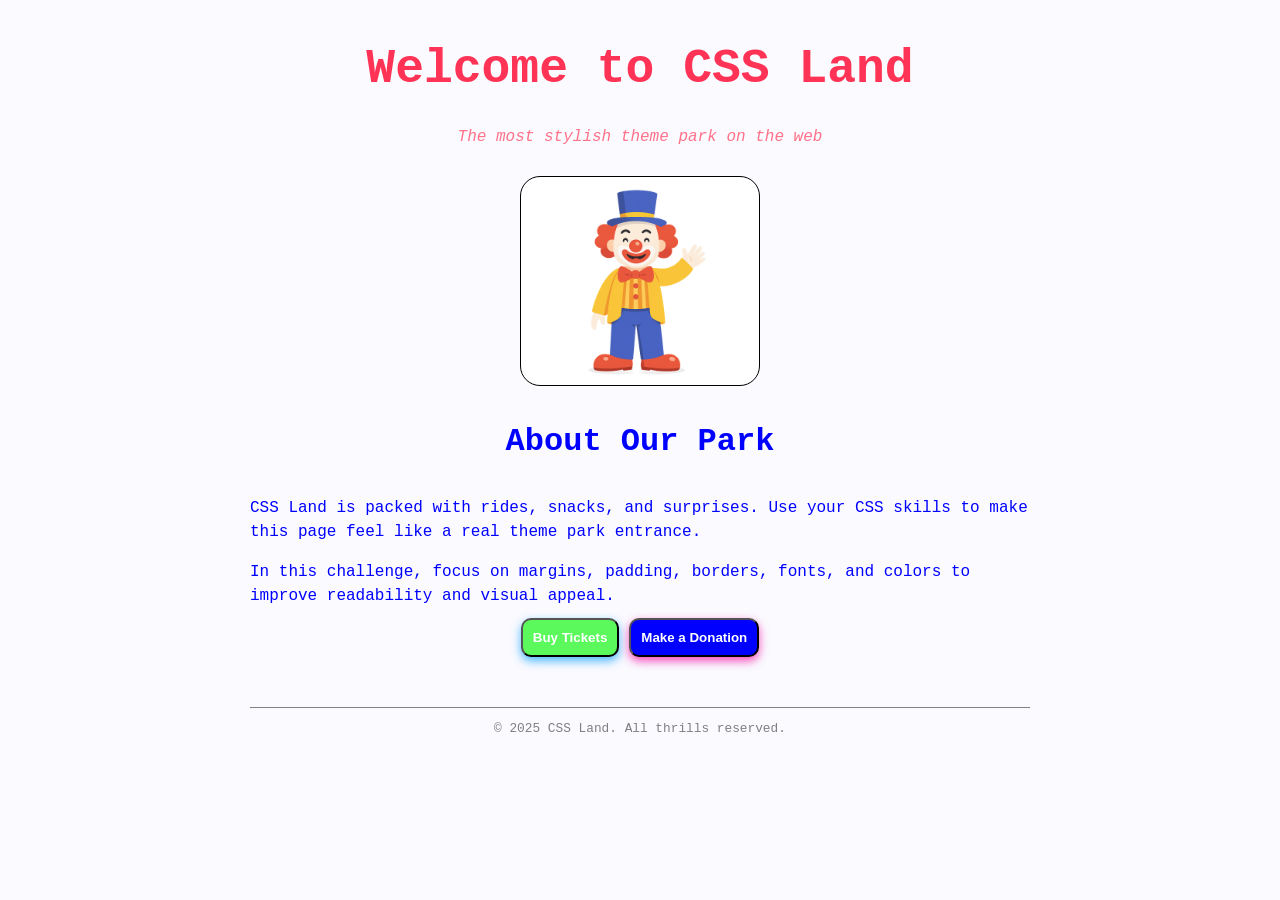
<file: Challenges/Challenge1/home.html>
<!DOCTYPE html>
<html lang="en">
<head>
    <meta charset="UTF-8" />
    <meta name="viewport" content="width=device-width, initial-scale=1.0"/>
    <title>Challenge 1 - CSS Land - Welcome</title>
    <link rel="stylesheet" href="styles.css"/>
</head>
<body>

    <!-- DO NOT MODIFY HTML
         YOU MAY ONLY EDIT styles.css
    -->

    <div class="container">

        <header class="site-header">
            <h1>Welcome to <span class="park-name">CSS Land</span></h1>
            <p class="tagline">The most stylish theme park on the web</p>
        </header>

        <main>
            <section class="hero">
                <div class="mascot-placeholder" aria-label="Mascot placeholder" role="img">
                    <img id="mascot-image" src="mascot.png">
                </div>
            </section>

            <section class="about">
                <h2>About Our Park</h2>
                <p>CSS Land is packed with rides, snacks, and surprises. Use your CSS skills to make this
                    page feel like a real theme park entrance.
                </p>
                <p>In this challenge, focus on margins, padding, borders, fonts, and colors to improve
                    readability and visual appeal.
                </p>
            </section>

            <section class="actions">
                <button class="buy-tickets">Buy Tickets</button>
                <button class="make-donation">Make a Donation</button>
            </section>
        </main>

        <footer class="site-footer">
            <p>© 2025 CSS Land. All thrills reserved.</p>
        </footer>

    </div>

</body>
</html>
</file>
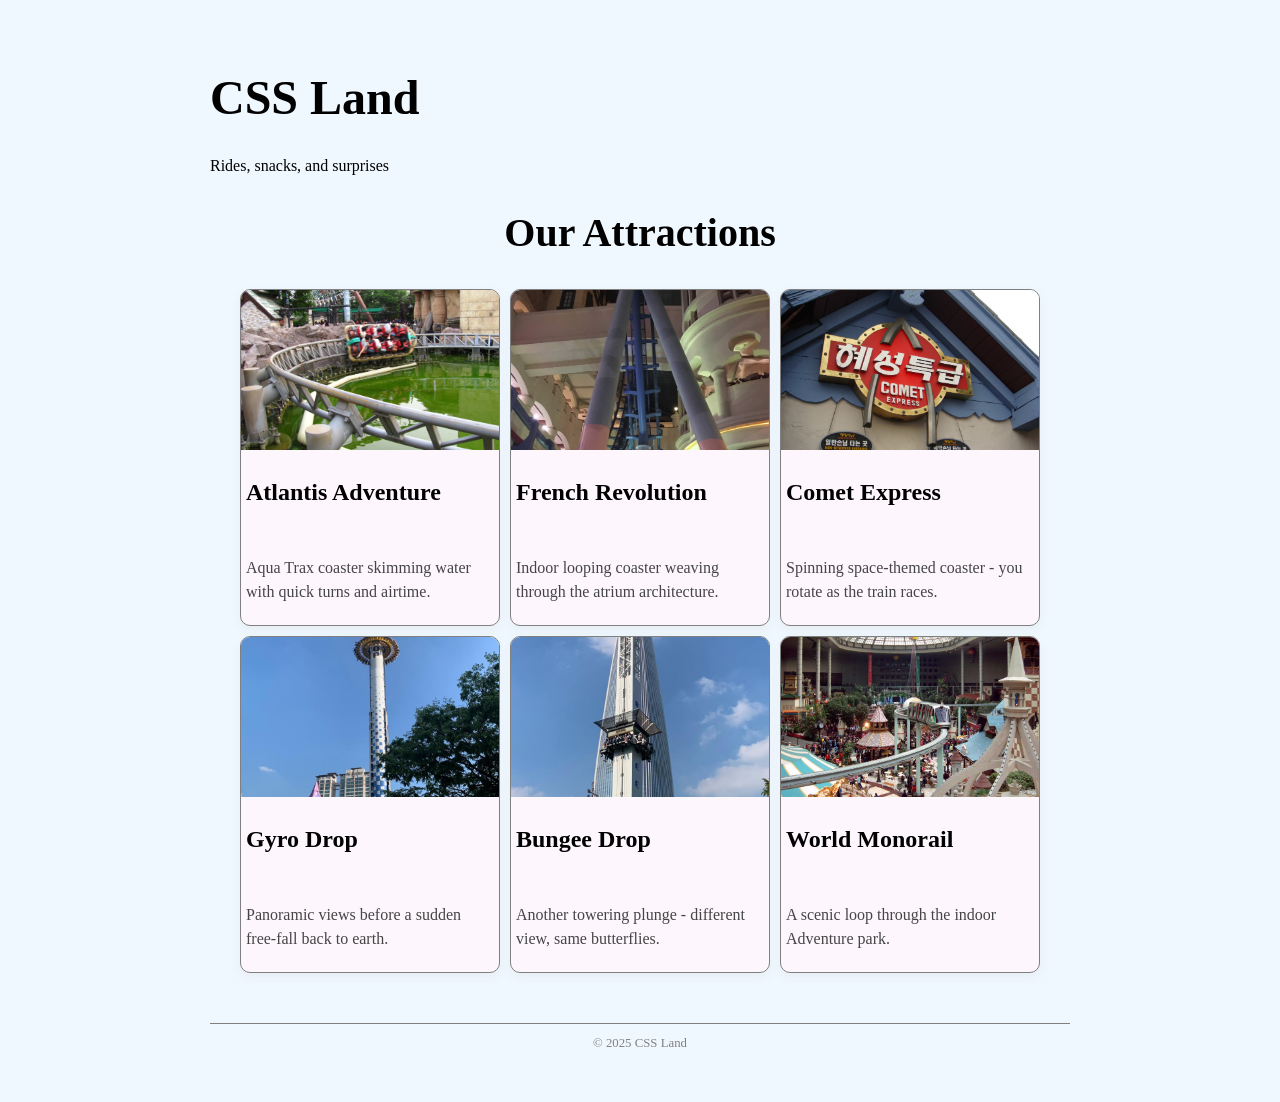
<file: Challenges/Challenge2/home.html>
<!DOCTYPE html>
<html lang="en">
<head>
    <meta charset="UTF-8" />
    <meta name="viewport" content="width=device-width, initial-scale=1.0"/>
    <title>Challenge 2 - CSS Land - Attractions Gallery</title>
    <link rel="stylesheet" href="styles.css"/>
</head>
<body>

    <!-- DO NOT MODIFY home.html -->
    <!-- Add all styling in styles.css -->

    <div class="container">
        <header class="site-header">
            <h1>CSS Land</h1>
            <p class="tagline">Rides, snacks, and surprises</p>
        </header>

        <main>
            <section class="attractions">
                <h2>Our Attractions</h2>

                <div class="cards">
                    <article class="card">
                        <img src="images/atlantis.jpg" alt="Atlantis Adventure at Lotte World">
                        <h3>Atlantis Adventure</h3>
                        <p class="blurb">Aqua Trax coaster skimming water with quick turns and airtime.</p>
                    </article>

                    <article class="card">
                        <img src="images/french.jpg" alt="French Revolution indoor coaster">
                        <h3>French Revolution</h3>
                        <p class="blurb">Indoor looping coaster weaving through the atrium architecture.</p>
                    </article>

                    <article class="card">
                        <img src="images/comet.jpg" alt="Comet Express at Lotte World">
                        <h3>Comet Express</h3>
                        <p class="blurb">Spinning space-themed coaster - you rotate as the train races.</p>
                    </article>

                    <article class="card">
                        <img src="images/gyro.jpg" alt="Gyro Drop tower ride at Lotte World">
                        <h3>Gyro Drop</h3>
                        <p class="blurb">Panoramic views before a sudden free-fall back to earth.</p>
                    </article>

                    <article class="card">
                        <img src="images/bungee.jpg" alt="Bungee Drop at Lotte World">
                        <h3>Bungee Drop</h3>
                        <p class="blurb">Another towering plunge - different view, same butterflies.</p>
                    </article>

                    <article class="card">
                        <img src="images/monorail.jpg" alt="World Monorail at Lotte World Adventure">
                        <h3>World Monorail</h3>
                        <p class="blurb">A scenic loop through the indoor Adventure park.</p>
                    </article>
                </div>
            </section>
        </main>

        <footer class="site-footer">
            <p>© 2025 CSS Land</p>
        </footer>
    </div>

</body>
</html>
</file>
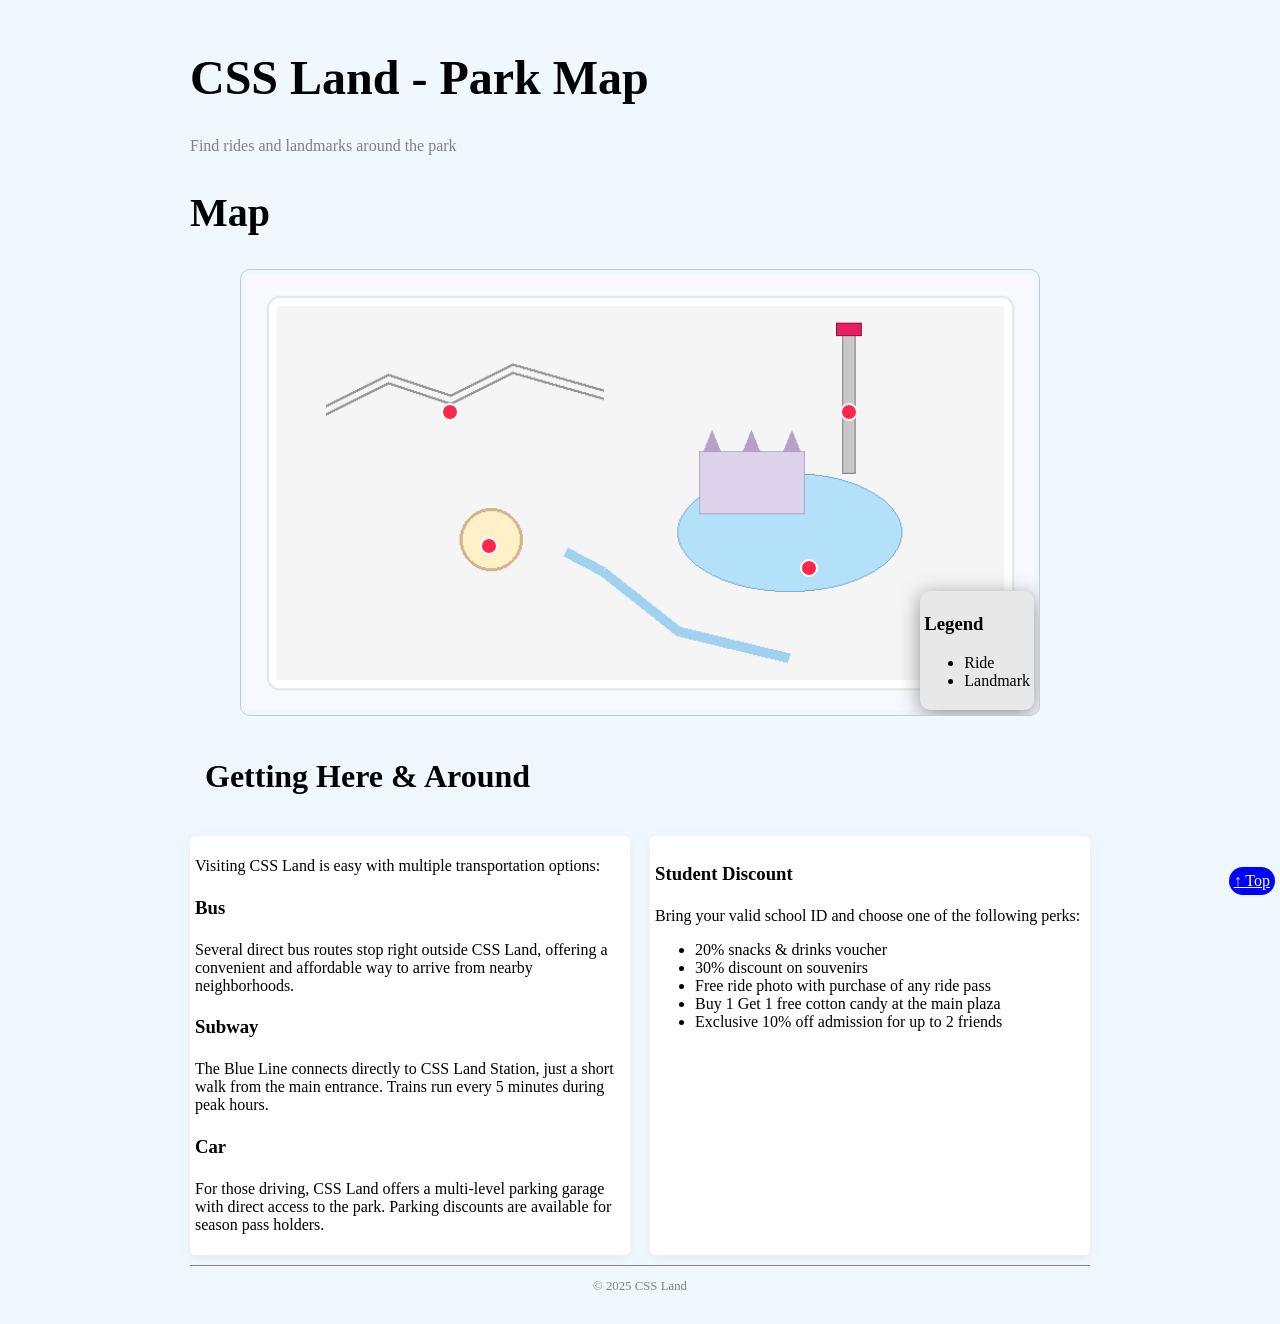
<file: Challenges/Challenge3/home.html>
<!DOCTYPE html>
<html lang="en">
<head>
    <meta charset="UTF-8" />
    <meta name="viewport" content="width=device-width, initial-scale=1.0"/>
    <title>Challenge 3 - CSS Land - Park Map</title>
    <link rel="stylesheet" href="styles.css"/>
</head>
<body id="top">
    <!-- DO NOT MODIFY home.html -->
    <!-- Add all your styles in styles.css -->

    <div class="container">
        <header class="site-header">
            <h1>CSS Land - Park Map</h1>
            <p class="tagline">Find rides and landmarks around the park</p>
        </header>

        <main>
            <section class="map-section">
                <h2>Map</h2>

                <!-- Map wrapper: make this the positioning context -->
                <div class="map-wrapper">
                    <!-- Map image -->
                    <img class="park-map" src="map.png" alt="CSS Land Park Map">

                    <!-- Attraction markers (place precisely on the map) -->
                    <button class="marker" id="marker-atlantis" aria-label="Atlantis Adventure">
                        <span class="tooltip">Atlantis Adventure</span>
                    </button>

                    <button class="marker" id="marker-gyro" aria-label="Gyro Drop">
                        <span class="tooltip">Gyro Drop</span>
                    </button>

                    <button class="marker" id="marker-carousel" aria-label="Carousel Dreams">
                        <span class="tooltip">Carousel Dreams</span>
                    </button>

                    <button class="marker" id="marker-river" aria-label="River Rapids">
                        <span class="tooltip">River Rapids</span>
                    </button>

                    <!-- Legend box pinned to map corner -->
                    <aside class="legend">
                        <h3>Legend</h3>
                        <ul>
                            <li><span class="dot ride"></span> Ride</li>
                            <li><span class="dot landmark"></span> Landmark</li>
                        </ul>
                    </aside>
                </div>
            </section>

            <section class="transport">
                <h2>Getting Here & Around</h2>
                <div class="transport-columns">
                    <!-- Left column: Transportation info -->
                    <div class="transport-info">
                        <p>Visiting CSS Land is easy with multiple transportation options:</p>

                        <h3>Bus</h3>
                        <p>Several direct bus routes stop right outside CSS Land, offering a convenient and affordable way to arrive from nearby neighborhoods.</p>

                        <h3>Subway</h3>
                        <p>The Blue Line connects directly to CSS Land Station, just a short walk from the main entrance. Trains run every 5 minutes during peak hours.</p>

                        <h3>Car</h3>
                        <p>For those driving, CSS Land offers a multi-level parking garage with direct access to the park. Parking discounts are available for season pass holders.</p>
                    </div>

                    <!-- Right column: Student discount info -->
                    <div class="transport-discounts">
                        <h3>Student Discount</h3>
                        <p>Bring your valid school ID and choose one of the following perks:</p>
                        <ul>
                            <li>20% snacks & drinks voucher</li>
                            <li>30% discount on souvenirs</li>
                            <li>Free ride photo with purchase of any ride pass</li>
                            <li>Buy 1 Get 1 free cotton candy at the main plaza</li>
                            <li>Exclusive 10% off admission for up to 2 friends</li>
                        </ul>
                    </div>
                </div>
            </section>

        </main>

        <!-- Fixed Back to Top button -->
        <a href="#top" class="back-to-top" aria-label="Back to top">↑ Top</a>

        <footer class="site-footer">
            <p>© 2025 CSS Land</p>
        </footer>
    </div>
</body>
</html>
</file>
<file: Challenges/Challenge1/styles.css>
/* styles.css - Challenge #1 (Skeleton) */
* {
    box-sizing: border-box;
}

body {
    font-family: 'Courier New', Courier, monospace;
    background-color: rgb(250, 250, 255);
    color: blue;
    margin: 0;
}

.container {
    text-align: center;
    max-width: 800px;
    padding: 10px;
    margin: auto;
}

.site-header h1 {
    font-weight: bold;
    font-size: 3em;
    color: rgb(255, 51, 85);
}

.site-header .tagline {
    font-style: italic;
    font-size: 1em;
    color: rgb(255, 114, 138);
    margin-bottom: 30px;
}

.about h2 {
    font-size: 2em;
    padding: 10px;
}

.about p {
    text-align: left;
    line-height: 1.5;
    margin-bottom: 10px;
}

.mascot-placeholder {
    margin: auto;
    max-width: 240px;
    width: 100%;
    background-color: white;
    padding: 5px 20px;
    border: 1px solid black;
    border-radius: 20px;
}

#mascot-image {
    width: 100%;
    display: block;
}

.actions {
    display: flex;
    justify-content: center;
    align-items: center;
    flex-wrap: wrap;
    gap: 10px;
    margin-bottom: 50px;
}

.buy-tickets {
    color: white;
    font-weight: bold;
    background-color: rgb(91, 249, 91);
    padding: 10px;
    border-radius: 10px;
    box-shadow: 0 4px 10px rgba(0, 157, 255, 0.705);
    cursor: pointer;
}

.make-donation {
    color: white;
    font-weight: bold;
    background-color: blue;
    padding: 10px;
    border-radius:10px;
    box-shadow: 0 4px 10px rgba(244, 0, 159, 0.705);
    cursor: pointer;
}

.buy-tickets:hover {
    background-color: rgb(74, 105, 79);
    transform: translateY(-2px);
}

.make-donation:hover {
    background-color: rgb(130, 139, 186);
    transform: translateY(-2px);
}

.site-footer {
    margin: auto;
    font-size: 0.8em;
    border-top: 1px solid grey;
    color: grey;
}
</file>
<file: Challenges/Challenge2/styles.css>
/* styles.css - Challenge #2 (Skeleton: Rides Gallery) */


/* 0) Base page */
* {
    box-sizing:border-box;
}

body {
    background-color: aliceblue;
    color: black;
    padding: 10px;
    font-family: Georgia, 'Times New Roman', Times, serif;
}

/* 1) Container */

.container {
    max-width: 900px;
    padding: 20px;
    margin: auto;
}

/* 2) Section heading */
.site-header {
    text-align: left;
    margin-bottom: 20px;
}

.site-header h1 {
    font-size: 3em;
}

.site-header .tagline {
    font-size: 1em;
}

/* 3) Cards wrapper (center all cards horizontally) */
.attractions h2{
    text-align: center;
    font-size: 2.5em;
    font-weight: bold;
}

.cards {
    max-width: 800px;
    margin: auto;
    display: grid;
    grid-template-columns: repeat(3, 1fr);
    gap: 10px;
    margin-bottom: 50px;
}

/* 4) Card (size, spacing, border, rounded corners) */

.card {
    display: flex;
    flex-direction: column;
    background-color: rgb(253, 247, 253);
    border: 1px solid grey;
    border-radius: 10px;
    box-shadow: 0 4px 10px rgba(204, 203, 203, 0.226);
    transition: red;
    overflow: hidden;
}

/* 5) Card text (h3 title, paragraph blurb) */
.card h3 {
    font-size: 1.5em;
    font-weight: bold;
    padding: 5px;
}

.card .blurb {
    color: rgb(69, 69, 69);
    text-align: left;
    line-height: 1.5;
    padding: 5px;
}

/* 6) Card image (fit within card, centered) */
.card img {
    width: 100%;
    height: 160px;
    display: block;
    object-fit: cover;
}

/* 7) Hover state: change border to green, then make it wigglew */
.card:hover {
    border-color: red;
    cursor: pointer;
    animation: wiggle 0.3s ease-in-out; /* require this as a que */
}

@keyframes wiggle {
    0%   { transform: rotate(0deg); }
    25%  { transform: rotate(-3deg); }
    50%  { transform: rotate(3deg); }
    75%  { transform: rotate(-2deg); }
    100% { transform: rotate(0deg); }
}

/* 8) Footer */

.site-footer {
    border-top: 1px solid grey;
    text-align: center;
    font-size: 0.8em;
    color: grey;
}
</file>
<file: Challenges/Challenge3/styles.css>
/* styles.css - Challenge #3 (Skeleton: Park Map - Positioning) */


/* 0) Base page (font, background, text color, remove default margins) */
* {
   box-sizing: border-box;
}

body {
   background-color: aliceblue;
   font-family: Georgia, 'Times New Roman', Times, serif;
   color: black;

}

/* 1) Container (center, max-width, padding) */

.container {
   max-width: 920px;
   padding: 10px;
   margin: auto;
}

/* 2) Map section heading (spacing, readability) */

.site-header {
   text-align: left;
   margin-bottom: 20px;
}

.site-header h1 {
   font-size: 3em;
   font-weight: bold;
}

.site-header .tagline {
   font-size: 1em;
   color: grey;
}

/* 3) Map wrapper
   - Make this the positioning context for absolute children (hint: relative).
   - Ensure it doesn't overflow horizontally.
*/

.map-section h2 {
   font-size: 2.5em;
   font-weight: bold;
   text-align: left;
}

.map-wrapper {
   max-width: 800px;
   margin: auto;
   padding: 5px;
   border: 1px solid rgb(203, 202, 202);
   border-radius: 10px;
   overflow: hidden;
   position: relative;
}

/* 4) Map image
   - Keep it responsive inside the container (full width of wrapper, auto height).
*/

.map-wrapper .park-map {
   width: 100%;
   height: auto;
   display: block;
}

/* 5) Markers
   - Style as small circular buttons (size, color, border-radius).
   - Absolutely position them using top/left percentages so they sit over the map.
   - Center each marker over its coordinates (hint: translate).
   - Ensure markers appear ABOVE the map (z-index).
*/

/* this is the dot */
.marker { 
   position: absolute;
   width: 18px;
   height: 18px;
   border-radius: 50%;
   background-color: rgb(255, 40, 76);
   border: 2px solid white;
   cursor: pointer;
   z-index: 3;
}

#marker-atlantis {
    top: 30%;
    left: 25%;
}

#marker-gyro {
    top: 30%;
    left: 75%;
}

#marker-carousel {
    top: 60%;
    left: 30%;
}

#marker-river {
    top: 65%;
    left: 70%;
}

/* 6) Tooltips
   - Hidden by default; visible on hover of the marker.
   - Small label box above the marker (position absolute relative to marker).
   - Add a subtle background, border, and rounded corners.
   - Raise above map and marker with z-index.
*/

.tooltip {
   display: none;
   position: absolute;
   transform: translateX(-5%);
   z-index: 4;
   background-color: black;
   border-radius: 10px;
   padding: 5px;
   color: white;
}

.marker:hover .tooltip {
   display: block;
}

/* 7) Legend box
   - Position absolute INSIDE the map wrapper, bottom-right corner.
   - Add background, padding, small rounded corners.
   - Keep text legible and compact.
*/

.map-wrapper .legend {
   position: absolute;
   bottom: 5px;
   right: 5px;
   z-index: 1;
   width: fit-content;
   background-color: rgb(232, 232, 232);
   border-radius: 10px;
   padding: 4px;
   box-shadow: 0 4px 20px rgba(61, 60, 60, 0.548);
}

/* 8) Fixed Back to Top button
   - Position fixed at bottom-right of viewport.
   - Visible at all times.
   - Style as a small pill button.
   - Keep above everything with z-index.
*/

.back-to-top {
   position: fixed;
   color: white;
   background-color: blue;
   padding: 5px;
   border-radius: 30px;
   bottom: 5px;
   right: 5px;
   z-index: 2;
}

.back-to-top:hover {
   background-color: grey;
   transform: translateY(-2px);
}

/* 9) Footer (muted, centered) */

.site-footer {
   text-align: center;
   border-top: 1px solid grey;
   margin-top: 10px;
}

.site-footer p {
   color: grey;
   font-size: 0.8em
}
/* 10) Getting Here & Around section styling  */

.transport {
   margin: auto;
   gap: 20px;
}

.transport h2 {
   font-size: 2em;
   font-weight: bold;
   text-align: left;
   padding: 15px;
}

.transport-columns {
   display: grid;
   grid-template-columns: repeat(2, 1fr);
   gap: 20px;
}

.transport-info, .transport-discounts {
   background-color: white;
   padding: 5px;
   border-radius: 5px;
   box-shadow: 0 4px 10px rgba(224, 224, 224, 0.548);
   text-align: left;
}

.transport-info p, .transport-discounts p, .transport-discounts li{
   font-size: 1em;
}

.transport-info h3, .transport-discounts h3 {
   font-weight: bold;
   line-height: 1.5;
}
</file>
